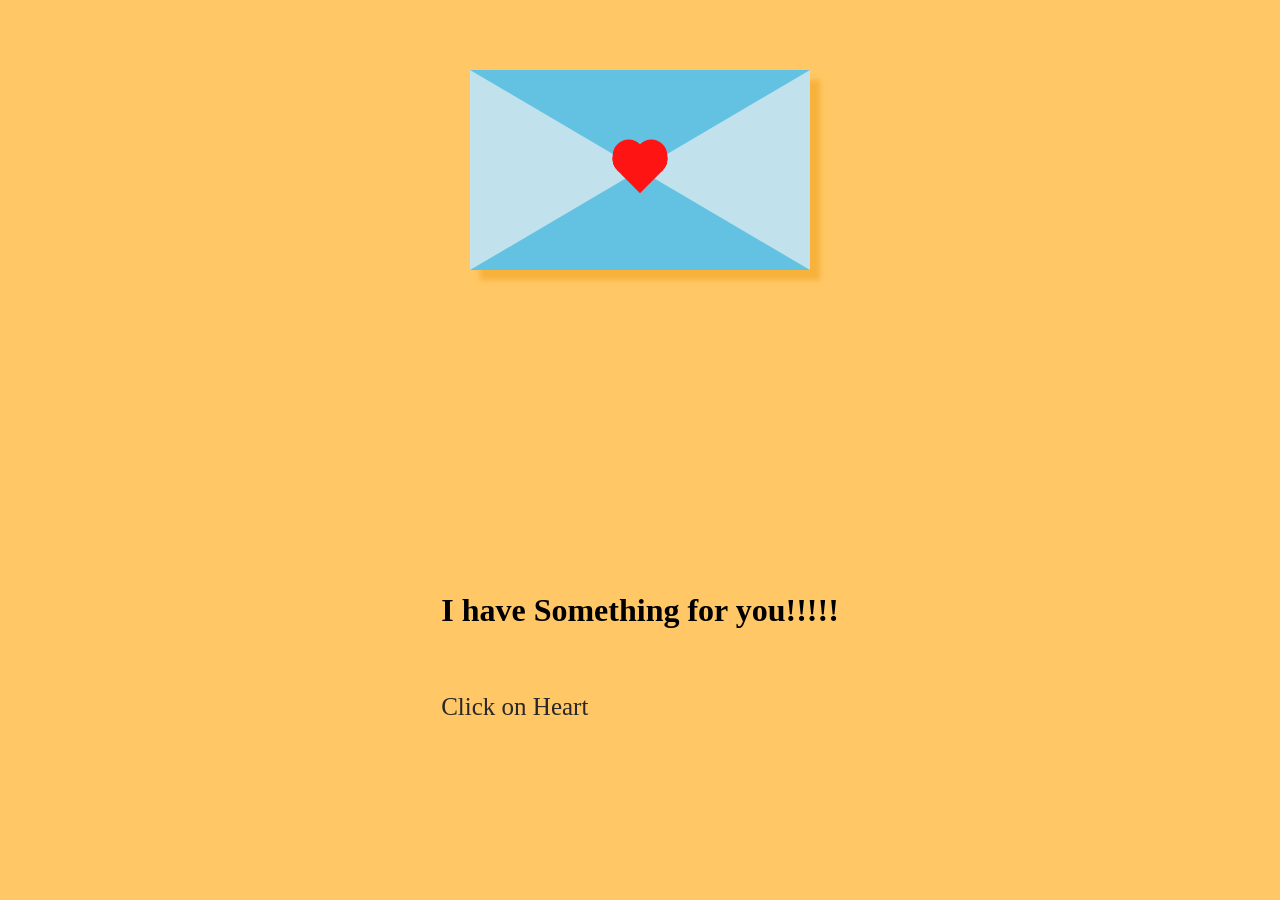
<file: index.html>
<!DOCTYPE html>
<html lang="en">
  <head>
    <meta charset="UTF-8" />
    <meta name="viewport" content="width=device-width, initial-scale=1.0" />
    <title>From Smith</title>
    <link rel="stylesheet" href="main.css" />
  </head>
  <body>
    <div id="card">
      <a href="letter.html"><div class="heart"></div></a>
      <a href="letter.html"> <div class="heart1"></div></a>
      <a href="letter.html"> <div class="heart2"></div></a>
      <a href="letter.html"> <div class="heart3"></div></a>
      <a href="letter.html"> <div class="heart4"></div></a>
    </div>

    <div class="text">
      <h1>I have Something for you!!!!!</h1>
      <br />
      <p>Click on Heart</p>
    </div>
  </body>
</html>
</file>
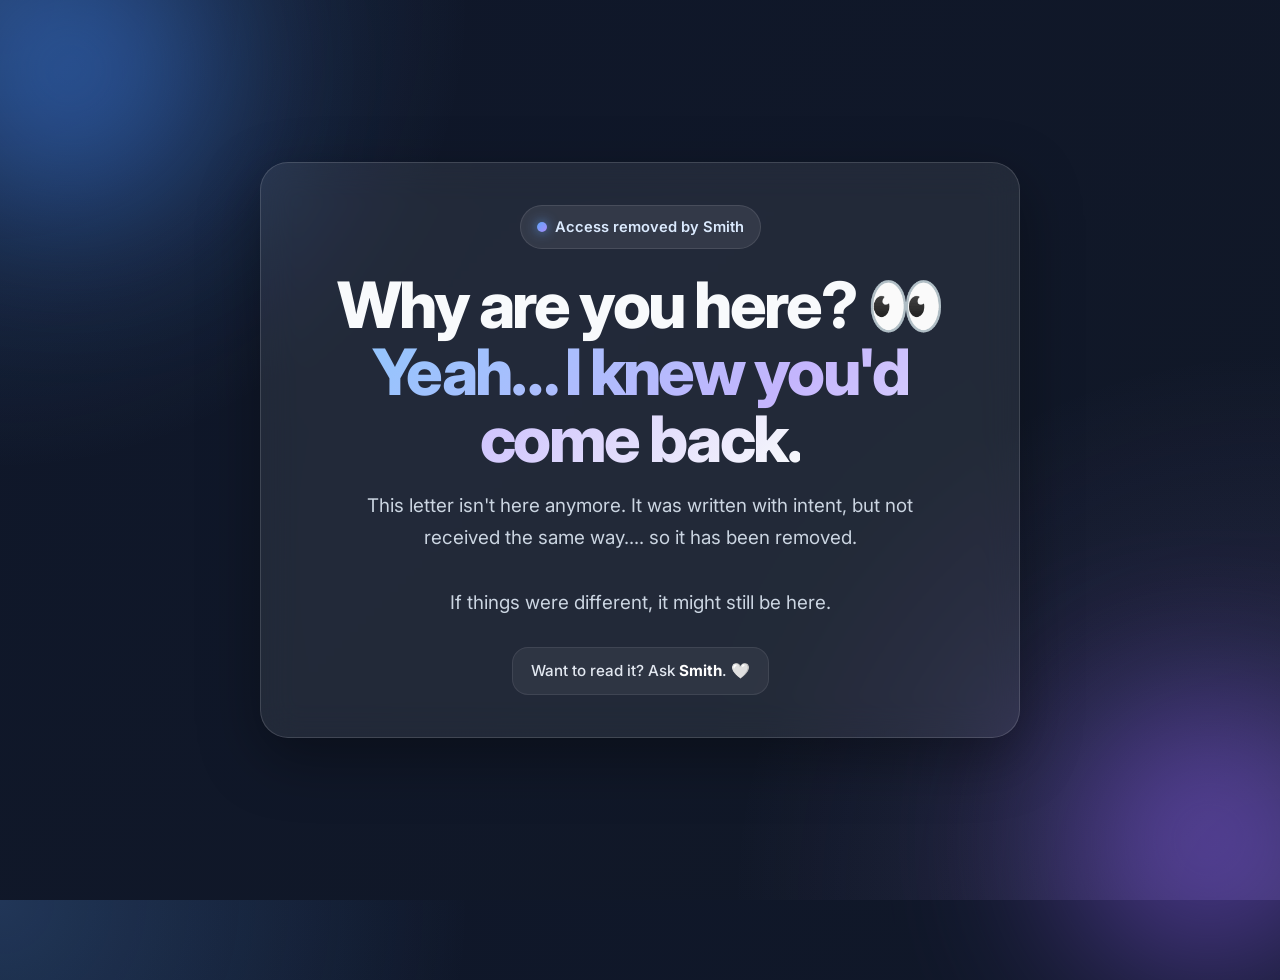
<file: letter.html>
<!DOCTYPE html>
<html lang="en">
<head>
  <meta charset="UTF-8" />
  <meta name="viewport" content="width=device-width, initial-scale=1.0" />
  <title>Letter Removed</title>

  <link rel="preconnect" href="https://fonts.googleapis.com">
  <link rel="preconnect" href="https://fonts.gstatic.com" crossorigin>
  <link href="https://fonts.googleapis.com/css2?family=Inter:wght@400;500;600;700;800&display=swap" rel="stylesheet">
  <link href="https://cdn.jsdelivr.net/npm/bootstrap@5.3.3/dist/css/bootstrap.min.css" rel="stylesheet">

  <style>
    :root {
      --bg-1: #0f172a;
      --bg-2: #111827;
      --accent: #60a5fa;
      --accent-2: #a78bfa;
      --text: #f8fafc;
      --muted: #cbd5e1;
      --glass: rgba(255, 255, 255, 0.08);
      --border: rgba(255, 255, 255, 0.14);
    }

    * {
      box-sizing: border-box;
    }

    body {
      margin: 0;
      min-height: 100vh;
      font-family: 'Inter', sans-serif;
      color: var(--text);
      background:
        radial-gradient(circle at top left, rgba(96, 165, 250, 0.22), transparent 30%),
        radial-gradient(circle at bottom right, rgba(167, 139, 250, 0.18), transparent 35%),
        linear-gradient(135deg, var(--bg-1), var(--bg-2));
      overflow: hidden;
      position: relative;
    }

    .bg-blur {
      position: absolute;
      border-radius: 50%;
      filter: blur(90px);
      opacity: 0.55;
      z-index: 0;
    }

    .blur-one {
      width: 260px;
      height: 260px;
      background: #3b82f6;
      top: -60px;
      left: -60px;
    }

    .blur-two {
      width: 280px;
      height: 280px;
      background: #8b5cf6;
      bottom: -80px;
      right: -70px;
    }

    .main-wrap {
      min-height: 100vh;
      position: relative;
      z-index: 1;
      padding: 24px;
    }

    .message-card {
      max-width: 760px;
      width: 100%;
      background: var(--glass);
      border: 1px solid var(--border);
      backdrop-filter: blur(18px);
      -webkit-backdrop-filter: blur(18px);
      border-radius: 28px;
      padding: 42px 28px;
      box-shadow: 0 20px 60px rgba(0, 0, 0, 0.35);
      text-align: center;
    }

    .status-badge {
      display: inline-flex;
      align-items: center;
      gap: 8px;
      padding: 10px 16px;
      border-radius: 999px;
      background: rgba(255, 255, 255, 0.08);
      border: 1px solid rgba(255, 255, 255, 0.1);
      color: #dbeafe;
      font-size: 0.92rem;
      font-weight: 600;
      margin-bottom: 22px;
    }

    .status-dot {
      width: 10px;
      height: 10px;
      border-radius: 50%;
      background: linear-gradient(135deg, #60a5fa, #a78bfa);
      box-shadow: 0 0 12px rgba(96, 165, 250, 0.8);
    }

    .headline {
      font-size: clamp(2rem, 5vw, 4rem);
      font-weight: 800;
      line-height: 1.05;
      letter-spacing: -0.04em;
      margin-bottom: 18px;
    }

    .headline .gradient-text {
      background: linear-gradient(135deg, #93c5fd, #c4b5fd, #f8fafc);
      -webkit-background-clip: text;
      background-clip: text;
      -webkit-text-fill-color: transparent;
    }

    .subtext {
      font-size: clamp(1rem, 2vw, 1.18rem);
      color: var(--muted);
      line-height: 1.7;
      max-width: 620px;
      margin: 0 auto 28px;
    }

    .highlight-name {
      color: #ffffff;
      font-weight: 700;
    }

    .mini-line {
      display: inline-block;
      padding: 12px 18px;
      border-radius: 16px;
      background: rgba(255, 255, 255, 0.06);
      border: 1px solid rgba(255, 255, 255, 0.08);
      color: #e2e8f0;
      font-size: 0.95rem;
      font-weight: 500;
    }

    @media (max-width: 576px) {
      .message-card {
        padding: 30px 20px;
        border-radius: 22px;
      }

      .subtext {
        line-height: 1.6;
      }
    }
  </style>
</head>
<body>
  <div class="bg-blur blur-one"></div>
  <div class="bg-blur blur-two"></div>

  <main class="main-wrap d-flex align-items-center justify-content-center">
    <section class="message-card">
      <div class="status-badge mx-auto">
        <span class="status-dot"></span>
        Access removed by Smith
      </div>

      <h1 class="headline">
        Why are you here? 👀<br>
        <span class="gradient-text">Yeah… I knew you'd come back.</span>
      </h1>

      <p class="subtext">
        This letter isn't here anymore. It was written with intent, but not received the same way.... so it has been removed.
        <br><br>
        If things were different, it might still be here.
      </p>

      <div class="mini-line">
        Want to read it? Ask <span class="highlight-name">Smith</span>. 🤍
      </div>
    </section>
  </main>

  <script src="https://cdn.jsdelivr.net/npm/bootstrap@5.3.3/dist/js/bootstrap.bundle.min.js"></script>
</body>
</html>
</file>
<file: main.css>
body {
    margin: 70px; 
    padding: 0; 
    height 100vh; 
    display: flex;
    justify-content: center;
    align-items: center;
    background-color: #ffc765;
  }
  
  #card {
    width: 0; 
    height: 0; 
    border-top: 100px solid #63c2e2;
    border-right: 170px solid #c1e1ec;
    border-bottom: 100px solid #63c2e2;
    border-left: 170px solid #c1e1ec;
    box-shadow: 10px 10px 5px #f7b23c;
  }
  
  .heart {
    width: 32px; 
    height: 32px; 
    background-color: #ff1414;
    transform: translate(-50%, -50%) rotate(45deg);
    animation: heartbeat 1.4s infinite; 
  }
  
  .heart:before {
    content: ""; 
    position: absolute; 
    top: 0; 
    bottom: 0; 
    width: 100%; 
    height: 100%; 
    background-color: #ff1414; 
    transform: translateY(-50%);
    border-radius: 50%;
  }
  
  .heart:after {
    content: ""; 
    position: absolute; 
    top: 0; 
    bottom: 0; 
    width: 100%; 
    height: 100%; 
    background-color: #ff1414; 
    transform: translateX(-50%);
    border-radius: 50%; 
  }
  
  @keyframes heartbeat {
    0% { transform: translate(-50%, -50%) rotate(45deg) scale(1); }
    25% { transform: translate(-50%, -50%) rotate(45deg) scale(1); }
    30% { transform: translate(-50%, -50%) rotate(45deg) scale(1.4); }
    50% { transform: translate(-50%, -50%) rotate(45deg) scale(1.2); }
    70% { transform: translate(-50%, -50%) rotate(45deg) scale(1.4); }
    100% { transform: translate(-50%, -50%) rotate(45deg) scale(1); }
  }
  
  .heart1 {
    width: 32px; 
    height: 32px; 
    background-color: #ff1414;
    transform: translate(-50%, -160%) rotate(45deg); 
  }
  
  .heart1:before {
    content: ""; 
    position: absolute; 
    top: 0; 
    bottom: 0; 
    width: 100%; 
    height: 100%; 
    background-color: #ff1414; 
    transform: translateY(-50%);
    border-radius: 50%;
  }
  
  .heart1:after {
    content: ""; 
    position: absolute; 
    top: 0; 
    bottom: 0; 
    width: 100%; 
    height: 100%; 
    background-color: #ff1414; 
    transform: translateX(-50%);
    border-radius: 50%; 
  }
  
  
  .heart1 {
    animation: heart1 2.5s ease-out 1s infinite; }
  
  @keyframes heart1 {
    0% {transform: translateY(-200%) translateX(0) scale(0.25) rotate(45deg); opacity: 1;}
   
  100% {transform: translateY(-400%) translateX(0) scale(1) rotate(50deg); opacity: 0;}
  }
  
  .heart2 {
    width: 32px; 
    height: 32px; 
    background-color: #ff1414;
    transform: translate(-50%, -250%) rotate(45deg); 
  }
  
  .heart2:before {
    content: ""; 
    position: absolute; 
    top: 0; 
    bottom: 0; 
    width: 100%; 
    height: 100%; 
    background-color: #ff1414; 
    transform: translateY(-50%);
    border-radius: 50%;
  }
  
  .heart2:after {
    content: ""; 
    position: absolute; 
    top: 0; 
    bottom: 0; 
    width: 100%; 
    height: 100%; 
    background-color: #ff1414; 
    transform: translateX(-50%);
    border-radius: 50%; 
  }
  
  .heart2 {
    animation: heart2 4s ease-out 1s infinite; }
  
  @keyframes heart2 {
    0% {transform: translateY(-300%) translateX(-100%) scale(0.25) rotate(-20deg); opacity: 0.2;}
   
  100% {transform: translateY(-500%) translateX(-10%) scale(1) rotate(45deg); opacity: 0;}
  }
  
  .heart3 {
    width: 32px; 
    height: 32px; 
    background-color: #ff1414;
    transform: translate(-50%, -350%) rotate(45deg); 
  }
  
  .heart3:before {
    content: ""; 
    position: absolute; 
    top: 0; 
    bottom: 0; 
    width: 100%; 
    height: 100%; 
    background-color: #ff1414; 
    transform: translateY(-50%);
    border-radius: 50%;
  }
  
  .heart3:after {
    content: ""; 
    position: absolute; 
    top: 0; 
    bottom: 0; 
    width: 100%; 
    height: 100%; 
    background-color: #ff1414; 
    transform: translateX(-50%);
    border-radius: 50%; 
  }
  
  .heart3 {
    animation: heart3 2s ease-out 1s infinite; }
  
  @keyframes heart3 {
    0% {transform: translateY(-430%) translateX(-100%) scale(0.25) rotate(20deg); opacity: 0.2;}
   
  100% {transform: translateY(-650%) translateX(-10%) scale(1) rotate(60deg); opacity: 0;}
  }
  
  .heart4 {
    width: 32px; 
    height: 32px; 
    background-color: #ff1414;
    transform: translate(-50%, -450%) rotate(45deg); 
  }
  
  .heart4:before {
    content: ""; 
    position: absolute; 
    top: 0; 
    bottom: 0; 
    width: 100%; 
    height: 100%; 
    background-color: #ff1414; 
    transform: translateY(-50%);
    border-radius: 50%;
  }
  
  .heart4:after {
    content: ""; 
    position: absolute; 
    top: 0; 
    bottom: 0; 
    width: 100%; 
    height: 100%; 
    background-color: #ff1414; 
    transform: translateX(-50%);
    border-radius: 50%; 
  }
  
  
  .heart4 {
    animation: heart4 2.3s ease-out 1s infinite; }
  
  @keyframes heart4 {
    0% {transform: translateY(-450%) translateX(-100%) scale(0.25) rotate(45deg); opacity: 0.2;}
   
  100% {transform: translateY(-750%) translateX(-10%) scale(1) rotate(80deg); opacity: 0;}
  }



  .text{
    position: absolute;
    bottom: 16%;
    margin: 10px;

    
  }
  p{
    font-size: 25px;
    color: #292727;
  }
</file>
